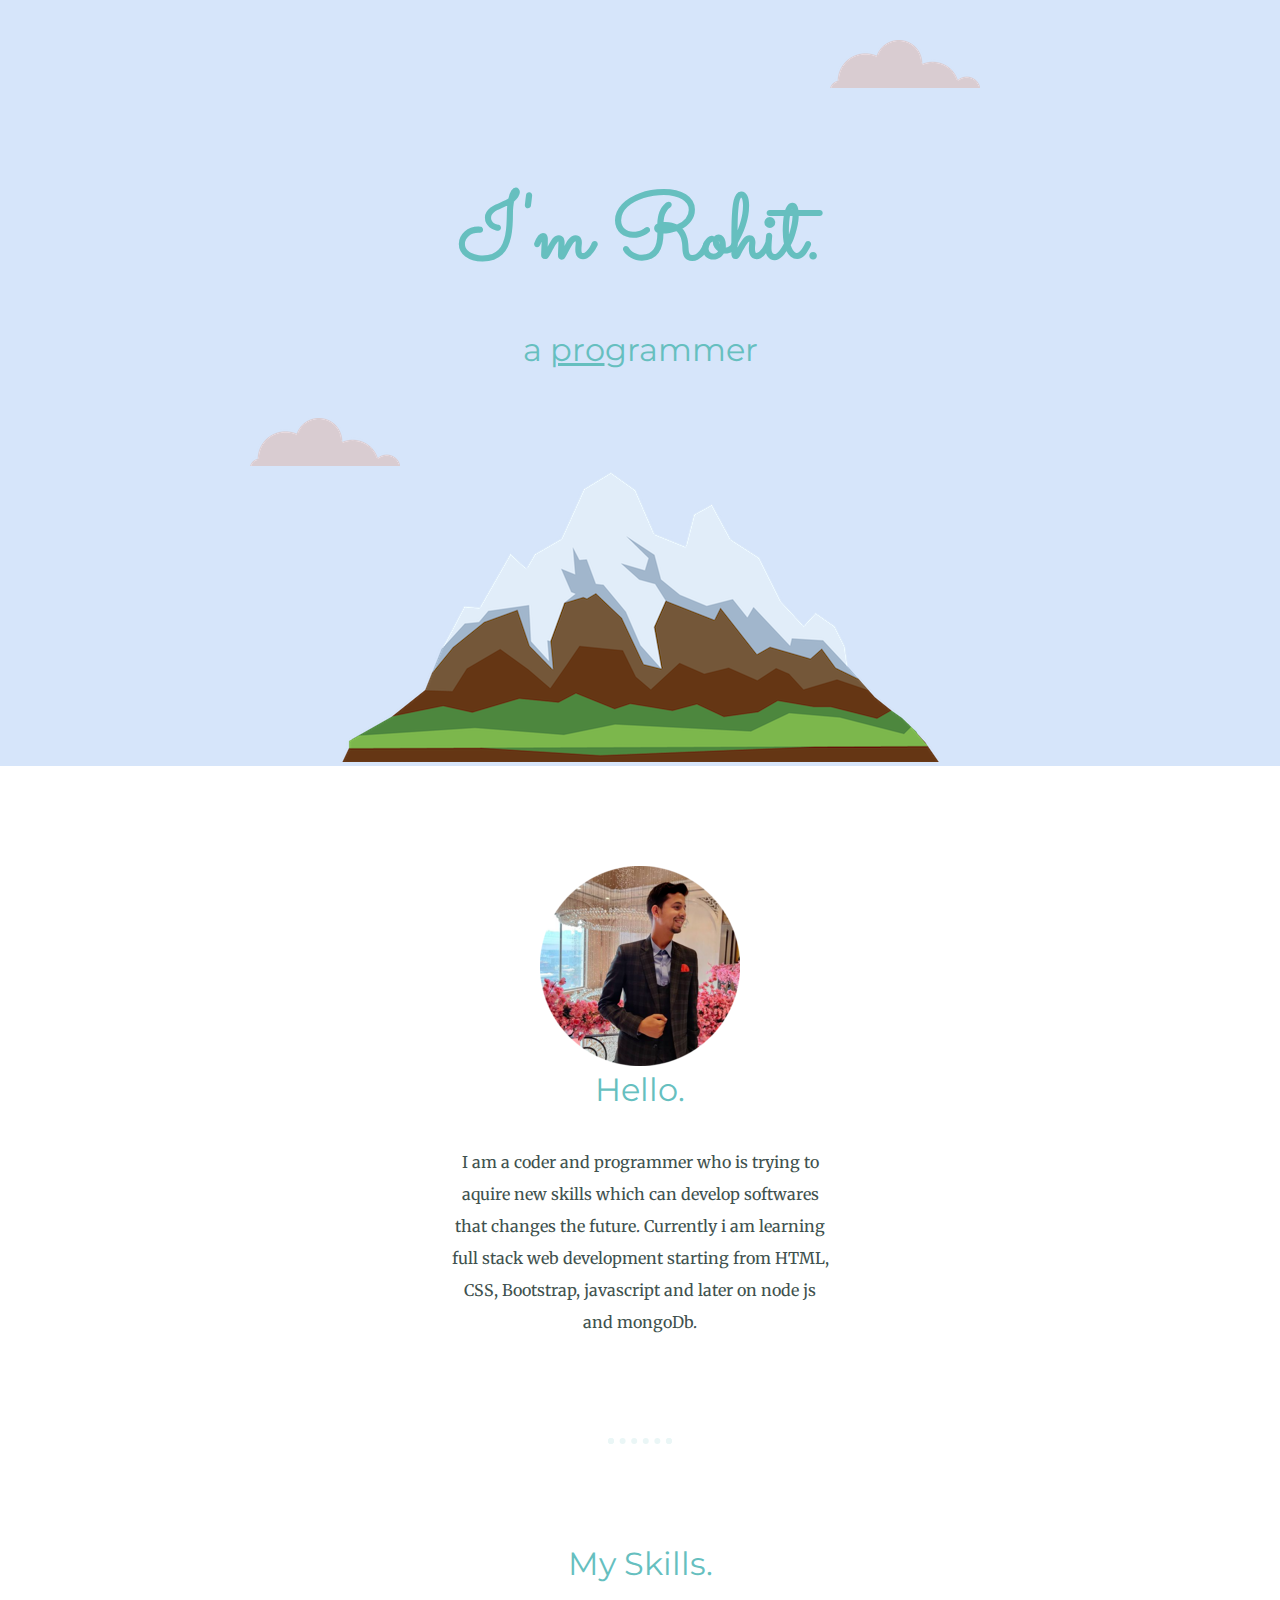
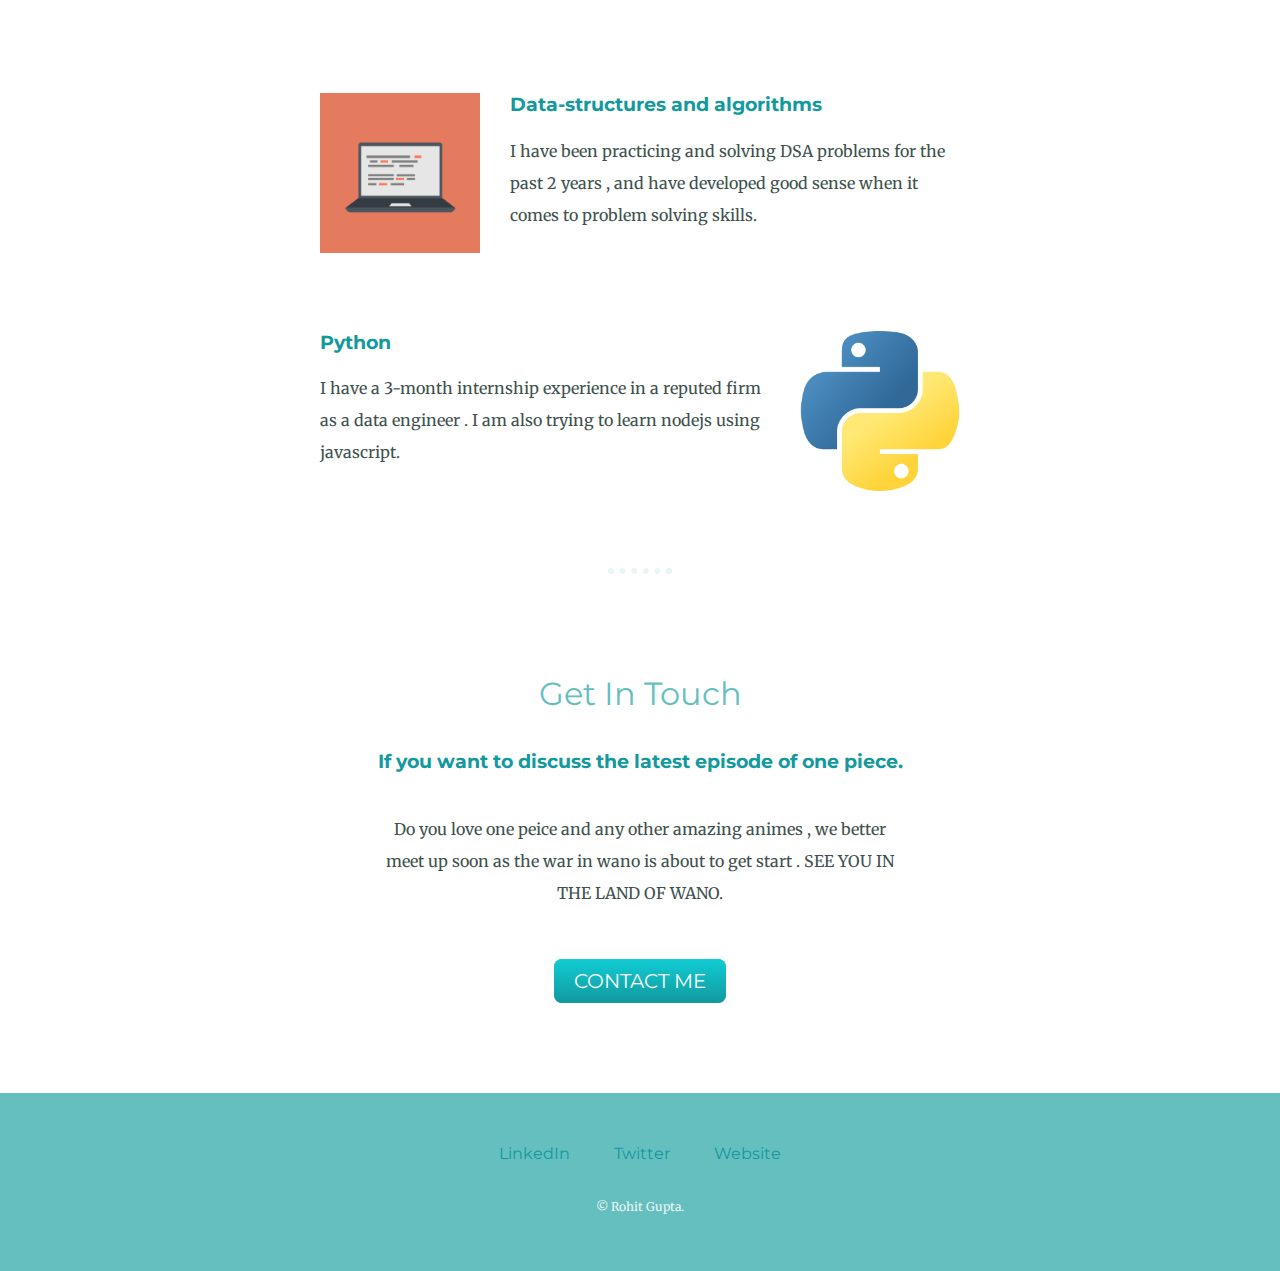
<file: CSS- My Site/index.html>
<!DOCTYPE html>
<html lang="en">

<head>
    <meta charset="UTF-8">

    <title>Rohit Gupta</title>
    <link rel="stylesheet" href="css/styles.css">
    <link rel="icon" href="favicon.ico">
    <link rel="preconnect" href="https://fonts.googleapis.com">
    <link rel="preconnect" href="https://fonts.gstatic.com" crossorigin>
    <link href="https://fonts.googleapis.com/css2?family=Merriweather&family=Montserrat&family=Sacramento&display=swap"
        rel="stylesheet">
</head>

<body>
    <div class="top-container">
        <img class="top-cloud" src="images/cloud.png" alt="cloud-png">

        <h1>I'm Rohit.</h1>
        <h2>a <span class="web">pro</span>grammer</h2>
        <img class="bottom-cloud" src="images/cloud.png" alt="cloud-png">
        <img class="mountain" src="images/mountain.png" alt="cloud-png">
    </div>
    <div class="middle-container">
        <div class="profile">
            <img src="images/Rohit.png" alt="profile pic">
            <h2>Hello.</h2>
            <p class="intro">I am a coder and programmer who is trying to aquire new skills which can develop softwares
                that changes the future. Currently i am learning full stack web development starting from HTML, CSS,
                Bootstrap, javascript and later on node js and mongoDb. </p>
        </div>
        <hr>
        <div class="skills">
            <h2>My Skills.</h2>
            <div class="skill-row">
                <img class="computer-img" src="images/computer.png" alt="">
                <h3>Data-structures and algorithms</h3>
                <p class="computer-img-disc">I have been practicing and solving DSA problems for the past 2 years , and
                    have developed good sense when it comes to problem solving skills. </p>
            </div>
            <div class="skill-row">
                <img class="chilli-img" src="images/python.png" alt="">
                <h3>Python </h3>
                <p class="chilli-img-disc">I have a 3-month internship experience in a reputed firm as a data engineer .
                    I am also trying to
                    learn nodejs using javascript.</p>
            </div>
        </div>
        <hr>
        <div class="contact-me">
            <h2>Get In Touch</h2>
            <h3>If you want to discuss the latest episode of one piece.</h3>
            <p class="footer-text">Do you love one peice and any other amazing animes , we better meet up soon as the
                war in wano is about
                to get start . SEE YOU IN THE LAND OF WANO.</p>
            <a class="btn" href="pta.rohit28@gmail.com">CONTACT ME</a>
        </div>
    </div>


    <div class="bottom-container">
        <a class="footer-link" href="https://www.linkedin.com/">LinkedIn</a>
        <a class="footer-link" href="https://twitter.com/">Twitter</a>
        <a class="footer-link" href="https://www.appbrewery.co/">Website</a>
        <p class="copyright-message">© Rohit Gupta.</p>
    </div>


</body>

</html>
</file>
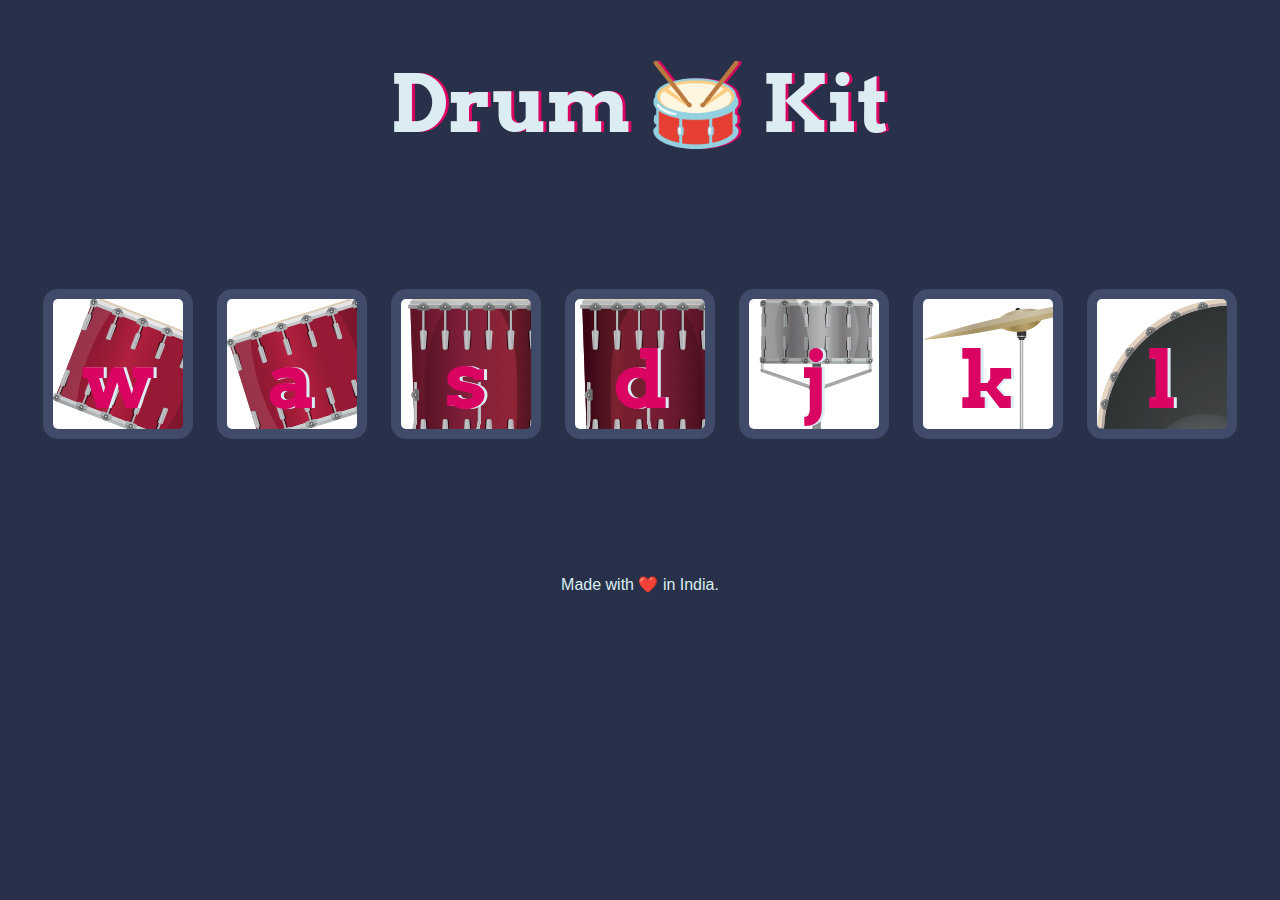
<file: DrumKit/index.html>
<!DOCTYPE html>
<html lang="en" dir="ltr">

<head>
  <meta charset="utf-8">
  <title>Drum Kit</title>
  <link rel="stylesheet" href="styles.css">
  <link href="https://fonts.googleapis.com/css?family=Arvo" rel="stylesheet">
</head>

<body>

  <h1 id="title">Drum 🥁 Kit</h1>
  <div class="set">
    <button class="w drum">w</button>
    <button class="a drum">a</button>
    <button class="s drum">s</button>
    <button class="d drum">d</button>
    <button class="j drum">j</button>
    <button class="k drum">k</button>
    <button class="l drum">l</button>
  </div>


  <footer>
    Made with ❤️ in India.
  </footer>
  <script src="index.js"></script>
</body>

</html>
</file>
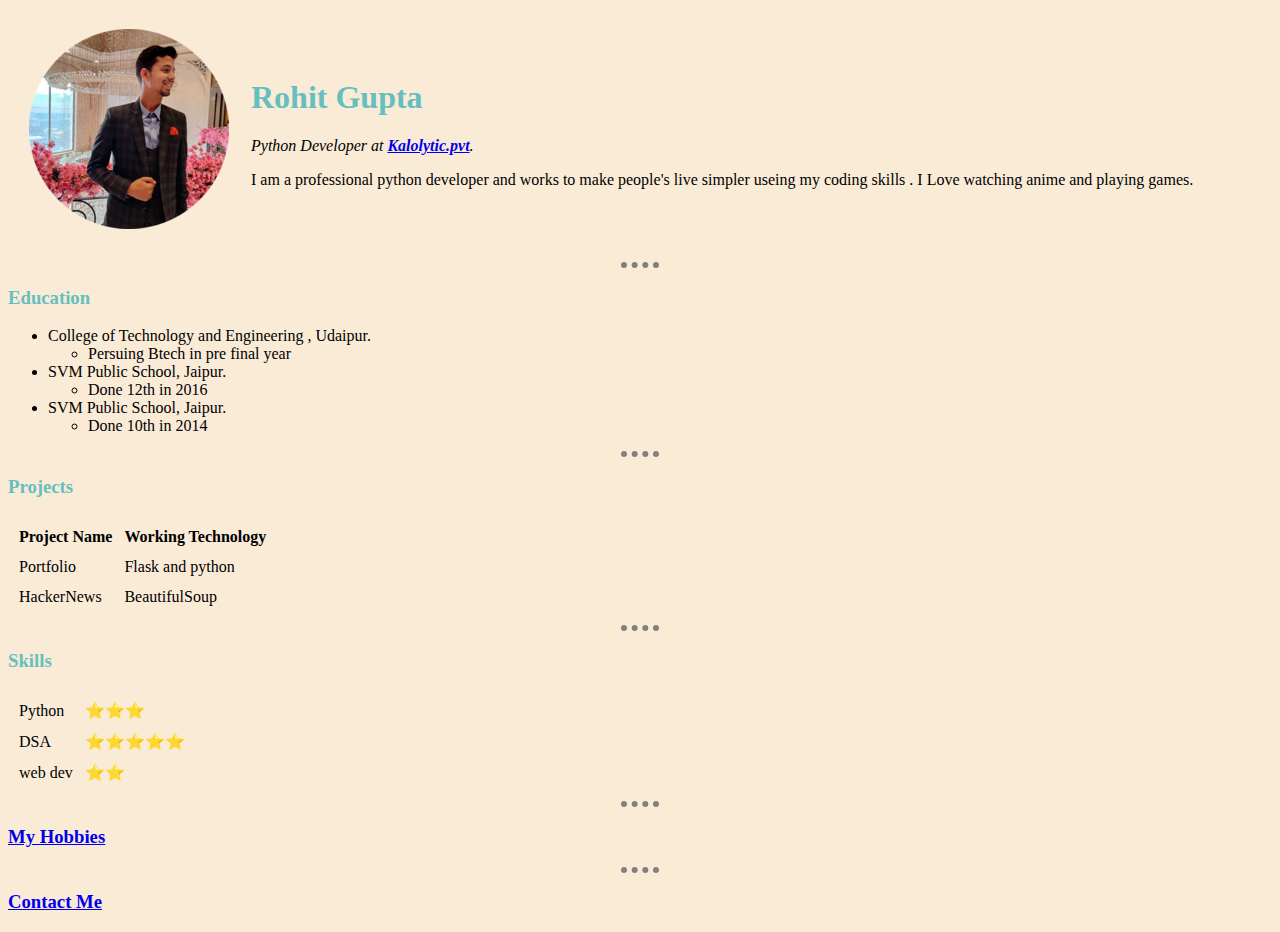
<file: HTML -  Personal Website/index.html>
<!DOCTYPE html>
<html lang="en">

<head>
   <meta charset="UTF-8">
   <meta http-equiv="X-UA-Compatible" content="IE=edge">
   <meta name="viewport" content="width=device-width, initial-scale=1.0">
   <title>Rohit's Personal site</title>
   <link rel="stylesheet" href="css/styles.css">
</head>

<body>
   <table cellspacing="20">
      <tr>
         <td><img src="Pictures/profie.png" alt="Rohit Gupta"></td>
         <td>
            <h1>Rohit Gupta</h1>
            <p><em>Python Developer at <strong><a href="http://kalolytic.com/">Kalolytic.pvt</a></strong>.</em></p>
            <p>I am a professional python developer and works to make people's live simpler useing my coding skills . I
               Love watching anime and playing games.</p>
         </td>
      </tr>
   </table>

   <hr>
   <h3>Education</h3>
   <p>
      <ul>
         <li>College of Technology and Engineering , Udaipur.
            <ul>
               <li>Persuing Btech in pre final year</li>
            </ul>
         </li>
         <li>SVM Public School, Jaipur.
            <ul>
               <li>Done 12th in 2016</li>
            </ul>
         </li>
         <li>SVM Public School, Jaipur.
            <ul>
               <li>Done 10th in 2014</li>
            </ul>
         </li>
      </ul>
   </p>
   <hr>
   <h3>Projects</h3>
   <table cellspacing="10">
      <thead>
         <th>Project Name</th>
         <th>Working Technology</th>
      </thead>
      <tr>
         <td>
            Portfolio
         </td>
         <td>Flask and python</td>
      </tr>
      <tr>
         <td>HackerNews </td>
         <td>BeautifulSoup</td>
      </tr>
   </table>
   <hr>
   <h3>Skills</h3>
   <table cellspacing="10">
      <tr>
         <td>Python</td>
         <td>⭐⭐⭐</td>

      </tr>
      <tr>
         <td>DSA</td>
         <td>⭐⭐⭐⭐⭐</td>
      </tr>
      <tr>
         <td>web dev</td>
         <td>⭐⭐</td>
      </tr>
   </table>
   <hr>
   <h3><a href="hobbies.html">My Hobbies</a></h3>

   <hr>
   <h3><a href="contact me.html">Contact Me</a></h3>
   </p>

</body>

</html>
</file>
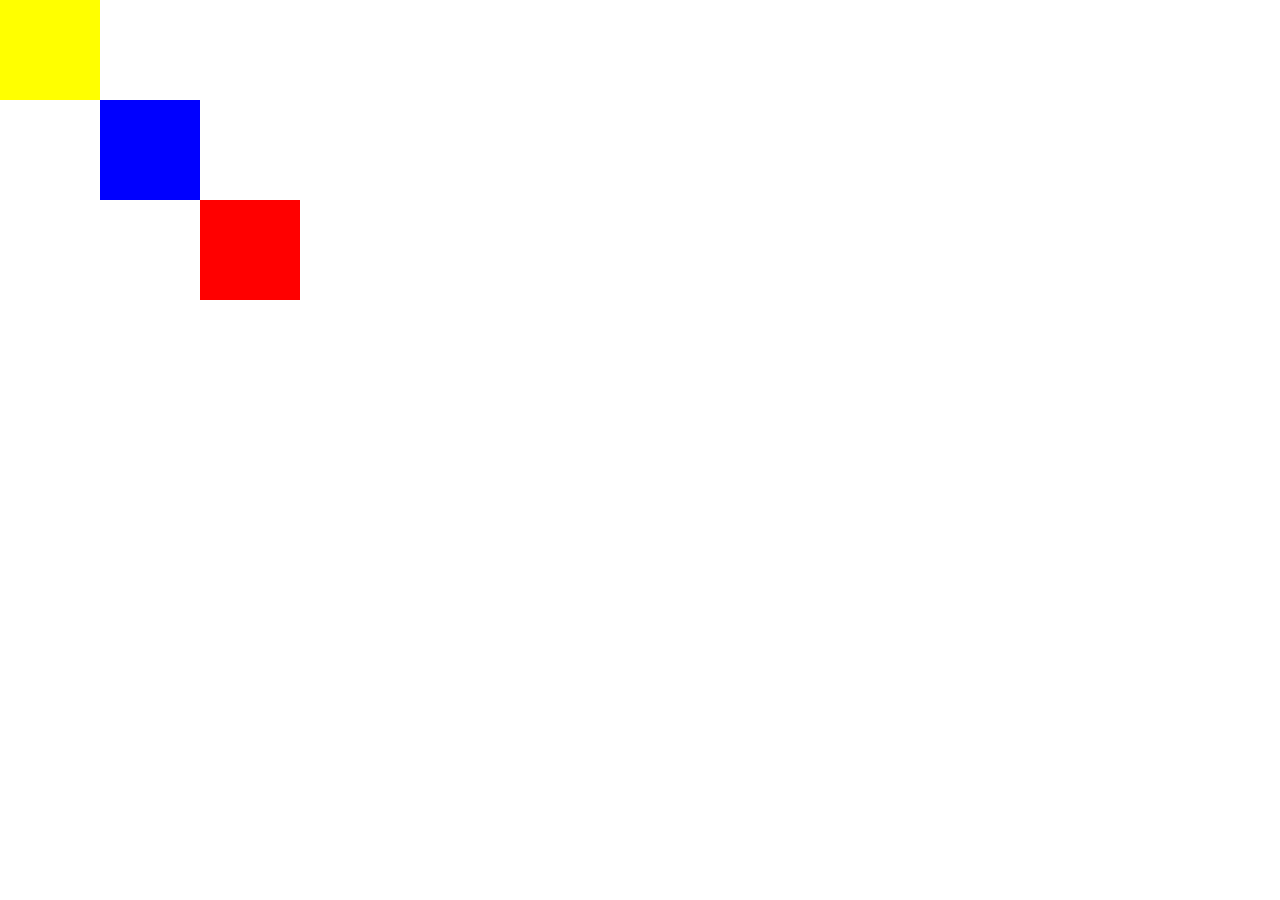
<file: color block RED YELLOW BLUE/colorblocks.html>
<!DOCTYPE html>
<html lang="en">

<head>
    <meta charset="UTF-8">
    <title>color</title>
    <link rel="stylesheet" href="css/color.css">
</head>

<body>
    <div class="redd">

    </div>
    <div class="yelloww">

    </div>
    <div class="bluee">

    </div>
</body>

</html>
</file>
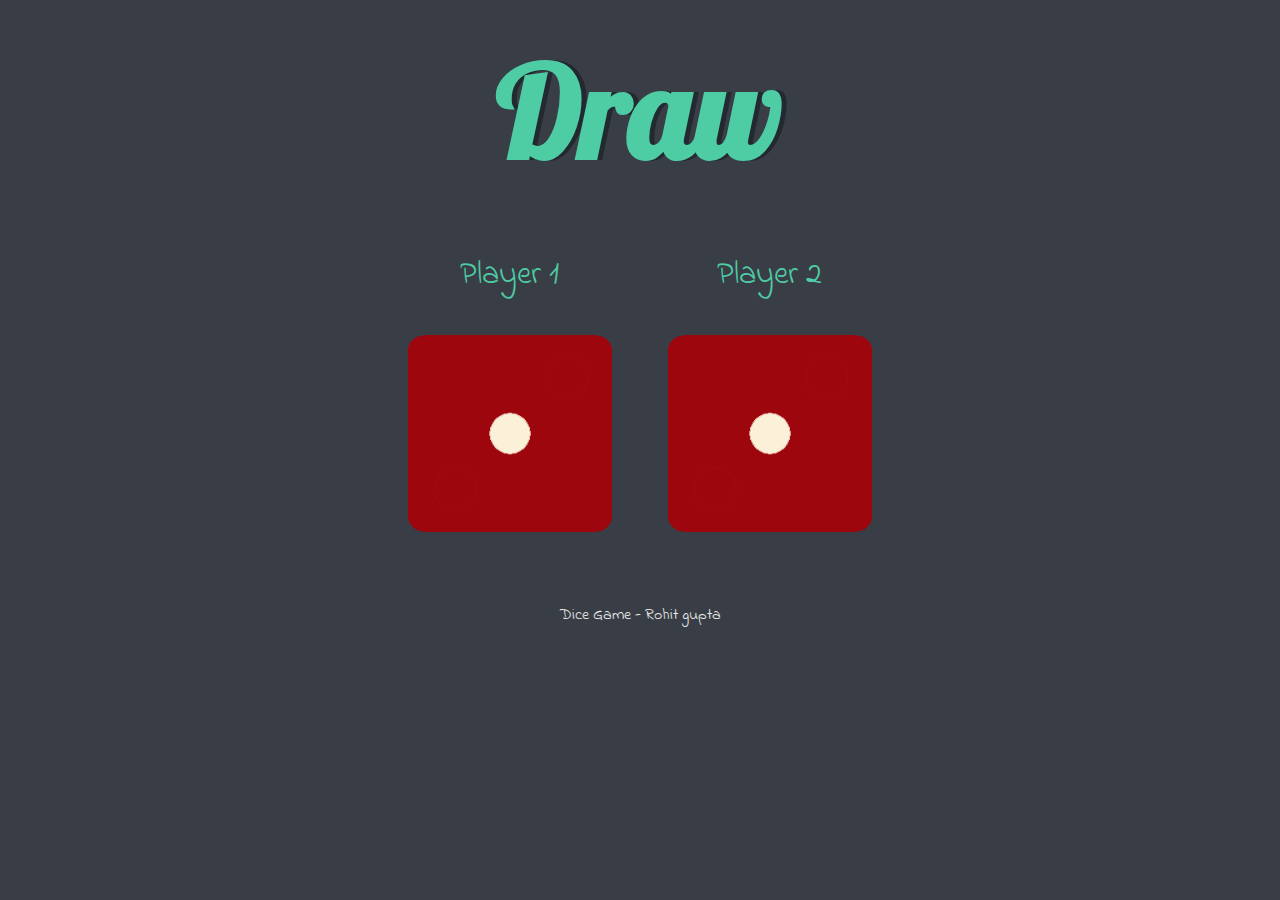
<file: DiceGame/dicee.html>
<!DOCTYPE html>
<html lang="en" dir="ltr">

<head>
  <meta charset="utf-8">
  <title>Dicee</title>
  <link rel="stylesheet" href="styles.css">
  <link href="https://fonts.googleapis.com/css?family=Indie+Flower|Lobster" rel="stylesheet">
  <!-- <script src="index.js"></script> -->
</head>

<body>

  <div class="container">
    <h1>Refresh Me</h1>

    <div class="dice">
      <p>Player 1</p>
      <img class="img1" src="images/dice6.png">
    </div>

    <div class="dice">
      <p>Player 2</p>
      <img class="img2" src="images/dice6.png">
    </div>

  </div>


</body>

<footer>
  Dice Game
  - Rohit gupta
</footer>
<script src="index.js"></script>

</html>
</file>
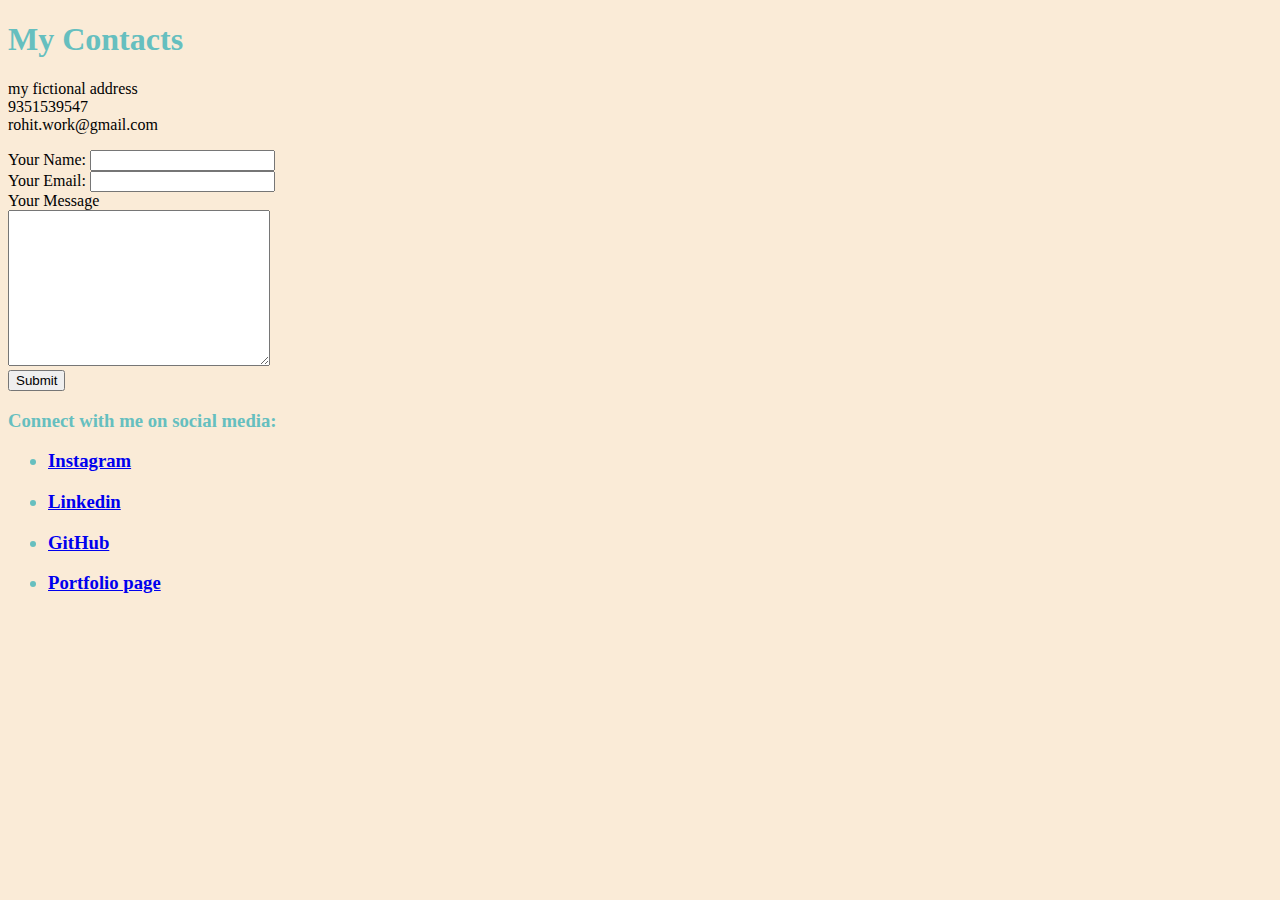
<file: HTML -  Personal Website/contact me.html>
<!DOCTYPE html>
<html lang="en">

<head>
    <meta charset="UTF-8">
    <meta http-equiv="X-UA-Compatible" content="IE=edge">
    <meta name="viewport" content="width=device-width, initial-scale=1.0">
    <title>Contact</title>
    <link rel="stylesheet" href="css/styles.css">
</head>

<body>
    <h1>My Contacts</h1>
    <p>my fictional address <br>
        9351539547 <br>
        rohit.work@gmail.com</p>
    <form action="mailto:rohi7@gmail.com" method="POST" enctype="text/plain">
        <label>Your Name: </label>
        <input type="text" name="yourName"><br>
        <label>Your Email: </label>
        <input type="email" name="yourEmail"><br>
        <label>Your Message</label><br>
        <textarea name="yourMessage" id="" cols="30" rows="10"></textarea><br>
        <input type="submit"><br>
    </form>

    <h3>Connect with me on social media:</h3>
    <ul>
        <h3>
            <li><a href="https://www.instagram.com/ro.hit_gupta_/">Instagram</a></li>
        </h3>
        <h3>
            <li><a href="https://www.linkedin.com/in/rohit-gupta28">Linkedin</a></li>
        </h3>
        <h3>
            <li><a href="https://github.com/RohitGxd">GitHub</a></li>
        </h3>
        <h3>
            <li><a href="http://bit.ly/rohit-portfolio">Portfolio page</a></li>
        </h3>
    </ul>

</body>

</html>
</file>
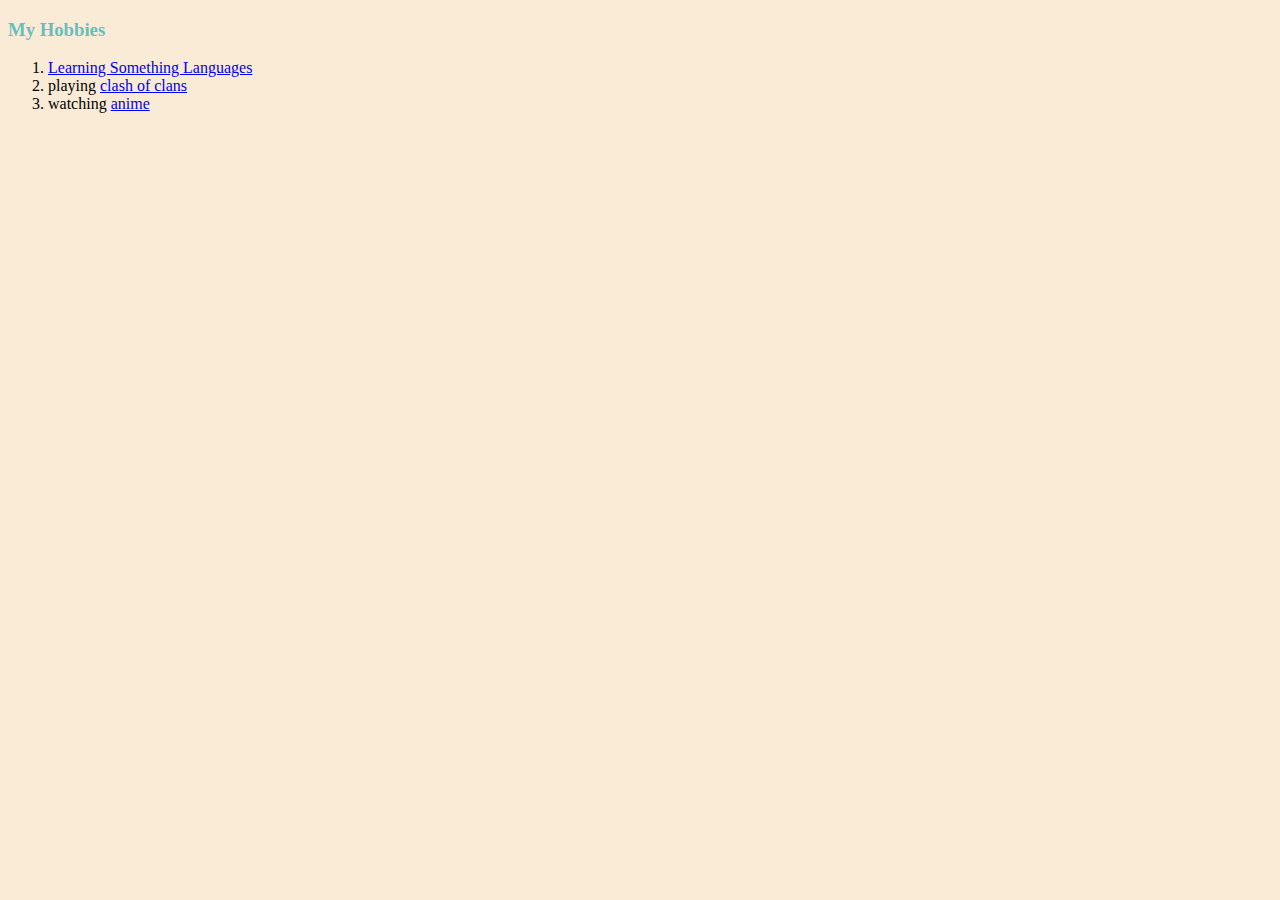
<file: HTML -  Personal Website/hobbies.html>
<!DOCTYPE html>
<html lang="en">

<head>
    <meta charset="UTF-8">
    <meta http-equiv="X-UA-Compatible" content="IE=edge">
    <meta name="viewport" content="width=device-width, initial-scale=1.0">
    <title>My Hobbies</title>
    <link rel="stylesheet" href="css/styles.css">
</head>

<body>
    <h3>My Hobbies</h3>
    <ol>
        <li><a href="https://www.w3schools.com/">Learning Something Languages</a></li>
        <li>playing <a href="https://clashofclans.com/">clash of clans</a></li>
        <li>watching <a href="https://en.wikipedia.org/wiki/Naruto">anime</a></li>
    </ol>
</body>

</html>
</file>
<file: CSS- My Site/css/styles.css>
body {
    margin: 0px;
    text-align: center;
    font-family: 'Merriweather',
        serif;
    color: #40514E;

}


h1 {
    font-family: 'Sacramento',
        cursive;
    margin-top: 50px;
    margin-bottom: 0px;
    font-size: 5.62rem;
    line-height: 2;
    /* width: 10%;
    margin: 0 auto; */
}

h2 {
    font-family: 'Montserrat',
        sans-serif;
    font-size: 2rem;
    margin-top: 0px;
    padding-bottom: 10px;
    font-weight: normal;
    color: #66BFBF;
}

h3 {
    font-family: 'Montserrat',
        sans-serif;
    color: #11999E;

}

hr {
    border: dotted #EAF6F6 6px;
    border-bottom-style: none;
    width: 4%;
    margin: 100px auto;


}

.top-container {
    background-color: #D6E5FA;
    padding-top: 100px;
    position: relative;
    color: #66BFBF;
}

.middle-container {
    margin: 100px 0px;
}

.bottom-container {
    background-color: #66BFBF;
    padding: 50px 0 20px;
}

a {
    color: #11999E;
    text-decoration: none;
    font-family: 'Montserrat',
        sans-serif;
    margin: 10px 20px;

}

a:hover {
    color: #EAF6F6;
}

.copyright-message {
    color: #EAF6F6;
    font-size: 0.75rem;
    padding: 20px 0px;
}


.web {
    text-decoration: underline;
}

.top-cloud {
    position: absolute;
    top: 40px;
    right: 300px;

}

.bottom-cloud {
    position: absolute;
    left: 250px;
    bottom: 300px;


}

p {
    line-height: 2;
}

.footer-link {
    color: #11999E;
}

.footer-text {
    width: 40%;
    margin: 40px auto 60px;
}

.skill-row {

    margin: 100px auto 100px auto;
    width: 50%;
    text-align: left;
    /* line-height: 2; */

}

.computer-img {
    float: left;
    width: 25%;
    margin-right: 30px;
}

.chilli-img {
    float: right;
    width: 25%;
    margin-left: 30px;

}

.intro {
    width: 30%;
    margin: auto;
}

.btn {
    background: #11cdd4;
    background-image: -webkit-linear-gradient(top, #11cdd4, #11999e);
    background-image: -moz-linear-gradient(top, #11cdd4, #11999e);
    background-image: -ms-linear-gradient(top, #11cdd4, #11999e);
    background-image: -o-linear-gradient(top, #11cdd4, #11999e);
    background-image: linear-gradient(to bottom, #11cdd4, #11999e);
    -webkit-border-radius: 8;
    -moz-border-radius: 8;
    border-radius: 8px;
    font-family: 'Montserrat',
        sans-serif;
    color: #ffffff;
    font-size: 20px;
    padding: 10px 20px 10px 20px;
    text-decoration: none;
}

.btn:hover {
    background: #30e3cb;
    background-image: -webkit-linear-gradient(top, #30e3cb, #2bc4ad);
    background-image: -moz-linear-gradient(top, #30e3cb, #2bc4ad);
    background-image: -ms-linear-gradient(top, #30e3cb, #2bc4ad);
    background-image: -o-linear-gradient(top, #30e3cb, #2bc4ad);
    background-image: linear-gradient(to bottom, #30e3cb, #2bc4ad);
    text-decoration: none;
}












/* .computer-img-disc {
    clear: left;
}

.chilli-img-disc {
    clear: right;
} */



/* .mountain {} */
</file>
<file: DrumKit/styles.css>
body {
  text-align: center;
  background-color: #283149;
}

h1 {
  font-size: 5rem;
  color: #DBEDF3;
  font-family: "Arvo", cursive;
  text-shadow: 3px 0 #DA0463;

}

footer {
  color: #DBEDF3;
  font-family: sans-serif;
}

.w {
  background-image: url('images/tom1.png');
}

.a {
  background-image: url('images/tom2.png');
}

.s {
  background-image: url('images/tom3.png');
}

.d {
  background-image: url('images/tom4.png');
}

.j {
  background-image: url('images/snare.png');
}

.k {
  background-image: url('images/crash.png');
}

.l {
  background-image: url('images/kick.png');
}

.set {
  margin: 10% auto;
}

.game-over {
  background-color: red;
  opacity: 0.8;
}

.pressed {
  box-shadow: 0 3px 4px 0 #DBEDF3;
  opacity: 0.5;
}

.red {
  color: red;
}

.drum {
  outline: none;
  border: 10px solid #404B69;
  font-size: 5rem;
  font-family: 'Arvo', cursive;
  line-height: 2;
  font-weight: 900;
  color: #DA0463;
  text-shadow: 3px 0 #DBEDF3;
  border-radius: 15px;
  display: inline-block;
  width: 150px;
  height: 150px;
  text-align: center;
  margin: 10px;
  background-color: white;
}
</file>
<file: HTML -  Personal Website/css/styles.css>
body {

     background-color: antiquewhite;
 }

 hr {
     border-style: none;
     border-top-style: dotted;
     border-width: 6px;
     border-color: grey;
     width: 3%;
 }

 h1 {
     color: #66bfbf;
 }

 h3 {
     color: #66bfbf;
 }
</file>
<file: color block RED YELLOW BLUE/css/color.css>
body {
    margin: 0px;
}

.redd {
    background-color: red;
    height: 100px;
    width: 100px;
    position: absolute;
    left: 200px;
    top: 200px;

}

.yelloww {
    background-color: yellow;
    height: 100px;
    width: 100px;
    /* position: absolute; */

}

.bluee {
    background-color: blue;
    height: 100px;
    width: 100px;
    /* position: absolute; */
    position: absolute;
    left: 100px;

}
</file>
<file: DiceGame/styles.css>
.container {
  width: 70%;
  margin: auto;
  text-align: center;
}

.dice {
  text-align: center;
  display: inline-block;

}

body {
  background-color: #393E46;
}

h1 {
  margin: 30px;
  font-family: 'Lobster', cursive;
  text-shadow: 5px 0 #232931;
  font-size: 8rem;
  color: #4ECCA3;
}

p {
  font-size: 2rem;
  color: #4ECCA3;
  font-family: 'Indie Flower', cursive;
}

img {
  width: 80%;
}

footer {
  margin-top: 5%;
  color: #EEEEEE;
  text-align: center;
  font-family: 'Indie Flower', cursive;

}
</file>
